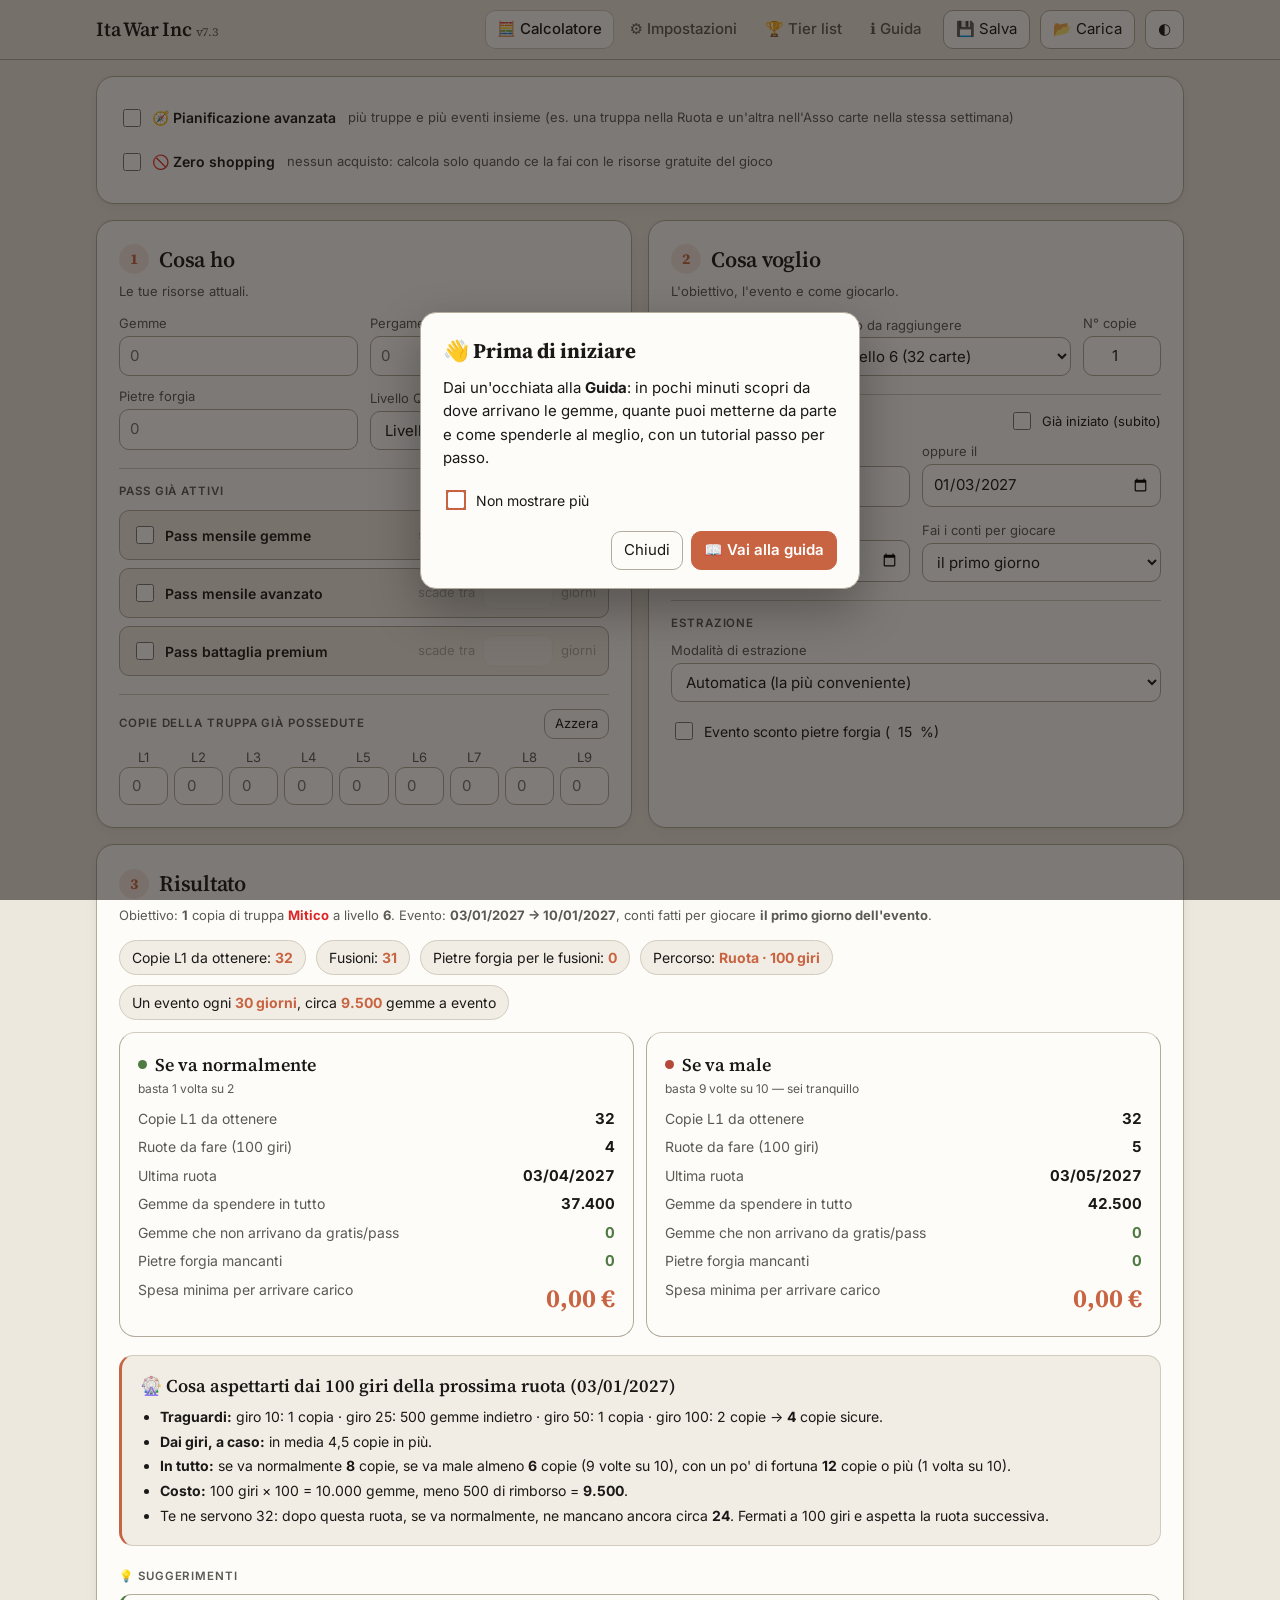
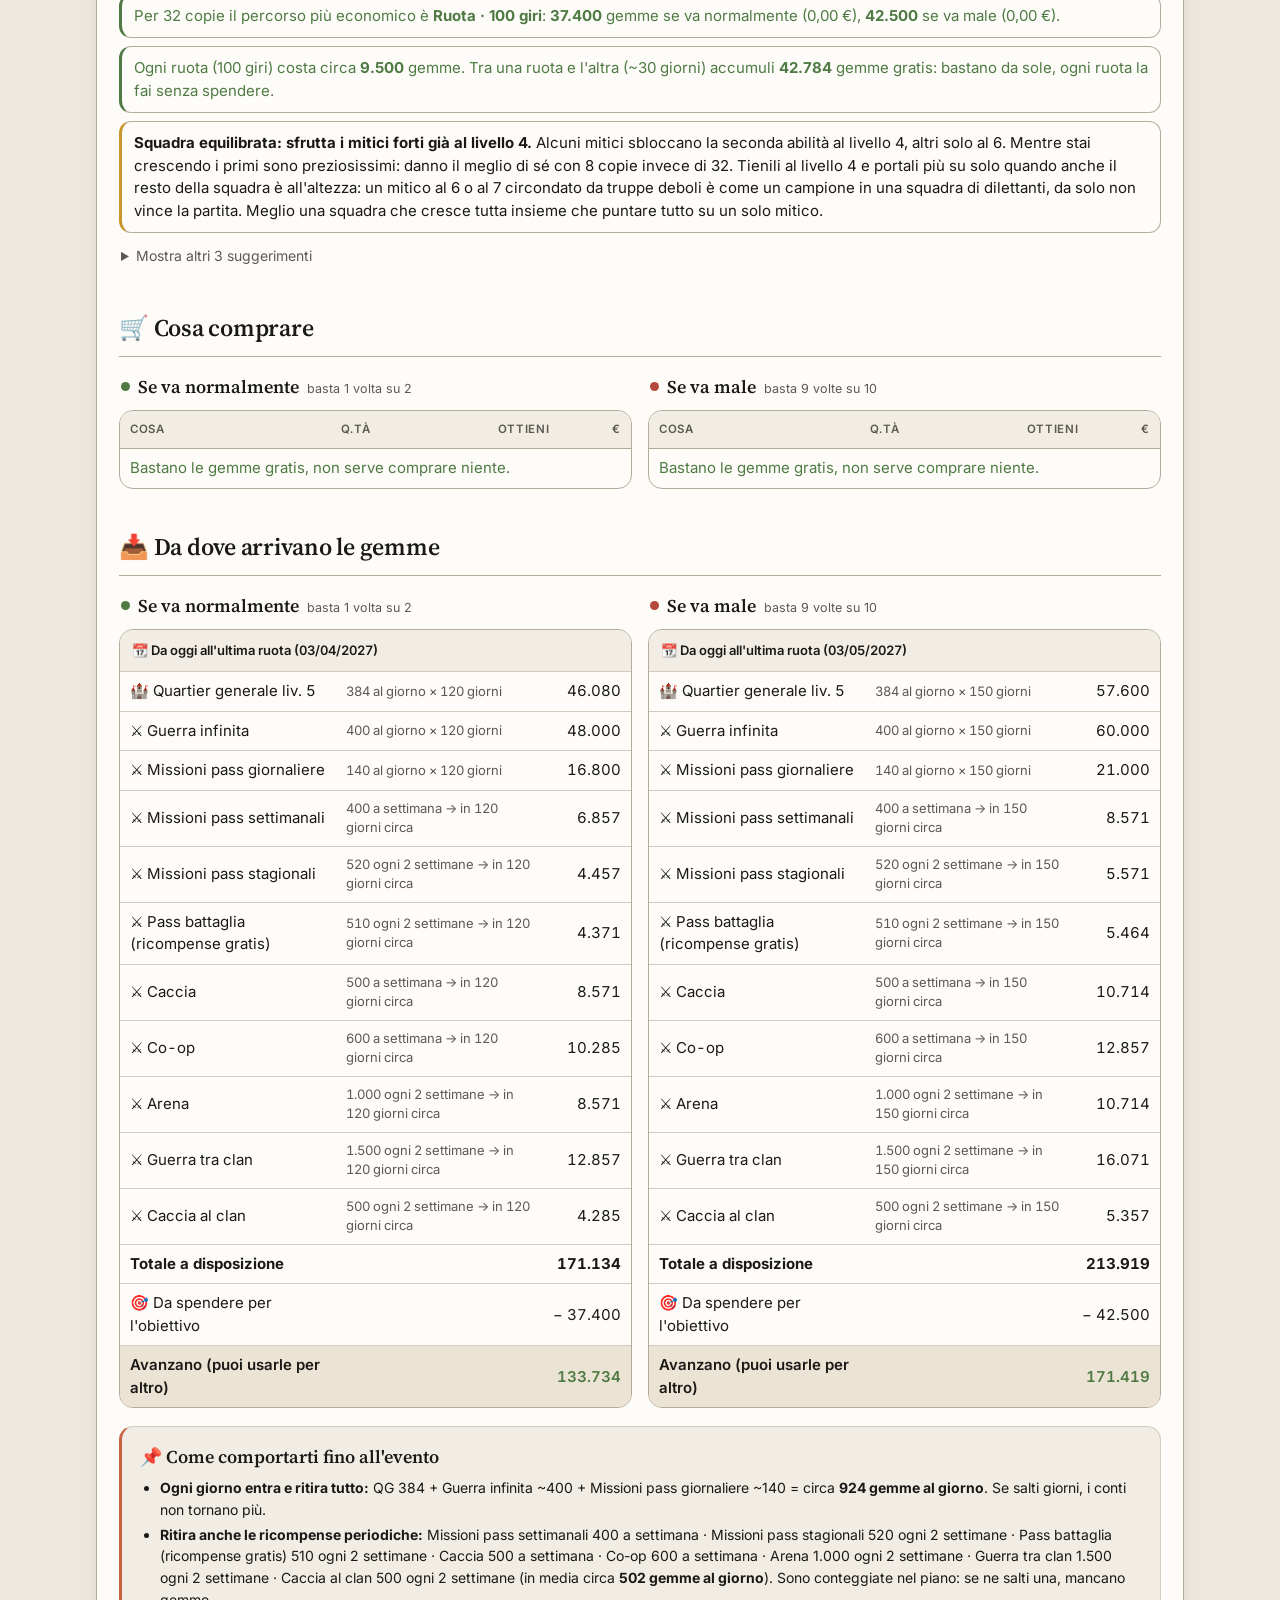
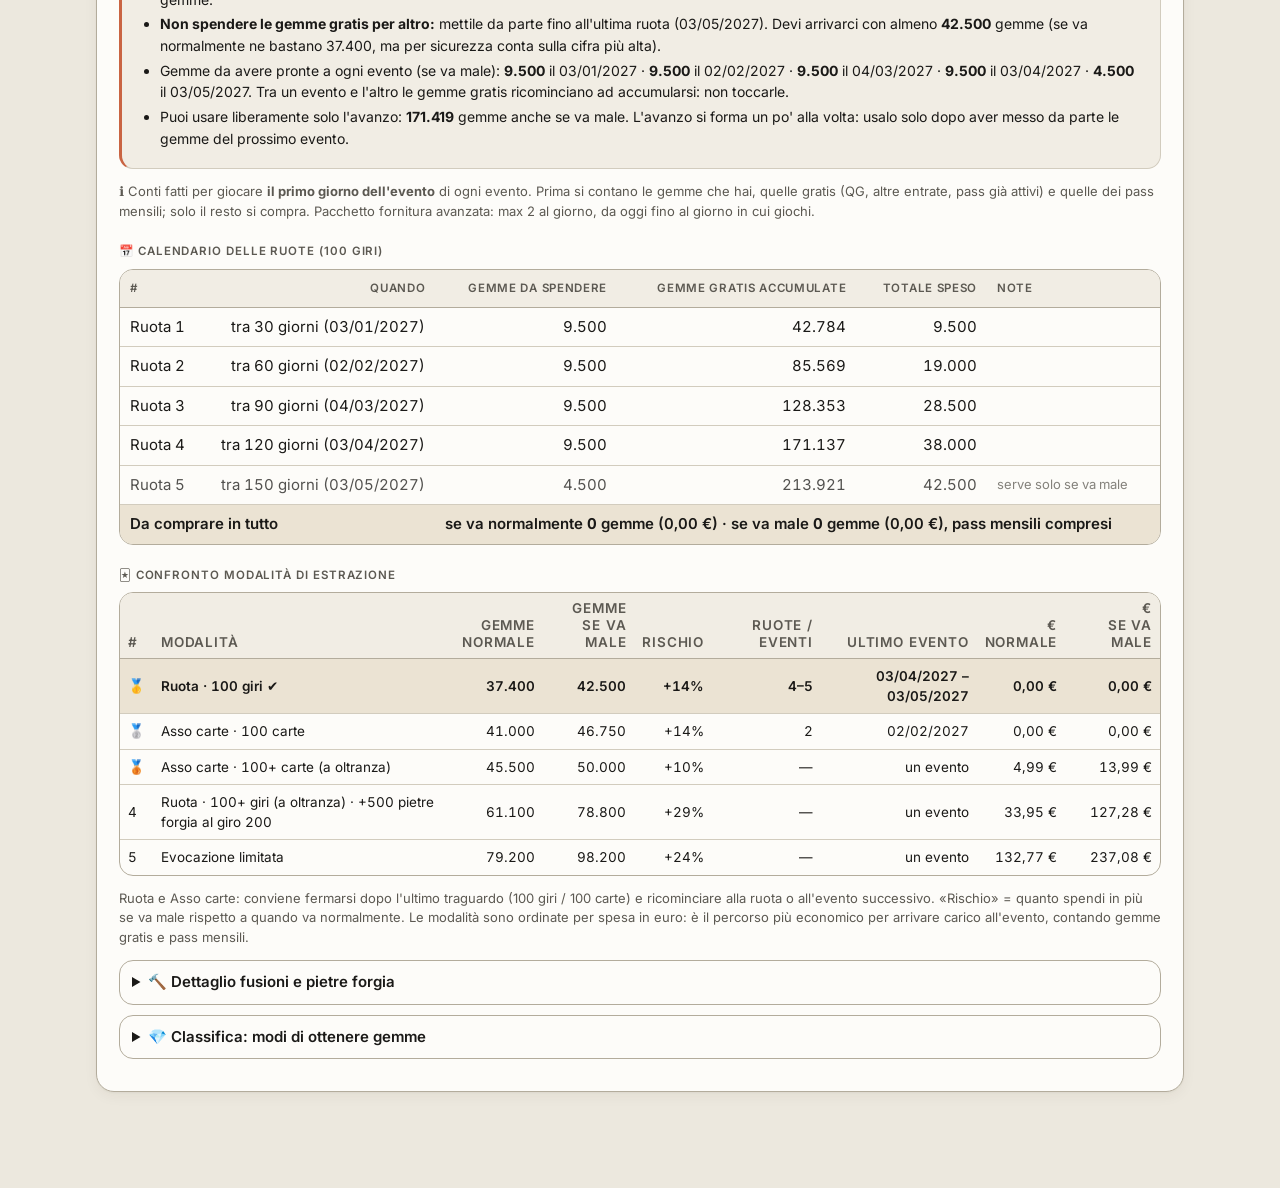
<file: index.html>
<!doctype html>
<html lang="it">
<head>
<meta charset="utf-8">
<meta name="viewport" content="width=device-width,initial-scale=1">
<title>Ita War Inc</title>
<link rel="icon" type="image/png" sizes="32x32" href="img/icona/favicon-32.png">
<link rel="icon" type="image/png" sizes="64x64" href="img/icona/favicon-64.png">
<link rel="apple-touch-icon" href="img/icona/apple-touch-icon.png">
<link rel="manifest" href="manifest.webmanifest">
<meta name="application-name" content="Ita War Inc">
<meta name="theme-color" content="#c96442">
<meta name="apple-mobile-web-app-capable" content="yes">
<meta name="apple-mobile-web-app-title" content="Ita War Inc">
<link rel="preconnect" href="https://fonts.googleapis.com"><link rel="preconnect" href="https://fonts.gstatic.com" crossorigin>
<link href="https://fonts.googleapis.com/css2?family=Inter:wght@400;500;600;700&family=Source+Serif+4:opsz,wght@8..60,500;8..60,600;8..60,700&display=swap" rel="stylesheet">
<link rel="stylesheet" href="css/style.css?v=7.3">
</head>
<body>
<div class="top"><div class="top-in">
  <h1>Ita War Inc <small>v7.3</small></h1>
  <nav class="tabs" id="tabs">
    <button data-p="calc" class="on">🧮 Calcolatore</button>
    <button data-p="mine" hidden>⛏️ Miniera</button><!-- miniera nascosta: da riattivare togliendo hidden -->
    <button data-p="set">⚙️ Impostazioni</button>
    <button data-p="tier">🏆 Tier list</button>
    <button data-p="form" hidden>🧩 Formazioni</button><!-- nascosta: si apre con #formazioni nell'indirizzo -->
    <button data-p="info">ℹ️ Guida</button>
  </nav>
  <button class="btn" id="saveFileBtn" title="Scarica un file con impostazioni e dati inseriti">💾<span class="lbl"> Salva</span></button>
  <button class="btn" id="loadFileBtn" title="Carica un file salvato in precedenza">📂<span class="lbl"> Carica</span></button>
  <input type="file" id="loadFile" accept=".json,application/json" style="display:none">
  <button class="btn" id="themeBtn" title="Cambia tema">◐</button>
</div></div>

<div class="instbar" id="instBar" hidden>
  <img src="img/icona/favicon-64.png" alt="" width="36" height="36">
  <div><b>Installa l'app</b><span id="instTxt">Aprila dalla schermata Home, come un'app vera, anche senza connessione.</span></div>
  <span class="instbtns"><button class="btn primary" id="instGo">Installa</button><button class="btn" id="instNo">No grazie</button></span>
</div>

<div class="wrap">
<!-- =================== CALCOLATORE =================== -->
<section class="page on" id="p-calc">
  <div class="card modebar">
    <div class="modeopt"><label class="check"><input type="checkbox" id="advOn"> 🧭 Pianificazione avanzata</label><span class="muted">più truppe e più eventi insieme (es. una truppa nella Ruota e un'altra nell'Asso carte nella stessa settimana)</span></div>
    <div class="modeopt"><label class="check"><input type="checkbox" id="zeroOn"> 🚫 Zero shopping</label><span class="muted">nessun acquisto: calcola solo quando ce la fai con le risorse gratuite del gioco</span></div>
  </div>
  <div class="cols" id="calcCols">
    <div class="card">
      <h2><span class="step">1</span> Cosa ho</h2>
      <p class="sub">Le tue risorse attuali.</p>
      <div class="g2">
        <div class="field"><label>Gemme</label><input id="hGems" type="number" min="0" placeholder="0"></div>
        <div class="field"><label>Pergamene (Evoc. limitata)</label><input id="hScrolls" type="number" min="0" placeholder="0"></div>
        <div class="field"><label>Pietre forgia</label><input id="hForge" type="number" min="0" placeholder="0"></div>
        <div class="field"><label>Livello Quartier generale</label><select id="hHq"></select></div>
      </div>
      <div class="sect" id="passBlock">
        <h3>Pass già attivi</h3>
        <div class="passlist" id="hPasses"></div>
      </div>
      <div class="sect" id="invBlock">
        <div class="secthead"><h3>Copie della truppa già possedute</h3><button class="btn small" id="invReset">Azzera</button></div>
        <div class="inv" id="hInv"></div>
      </div>
    </div>
    <div class="card" id="cardWant">
      <h2><span class="step">2</span> Cosa voglio</h2>
      <p class="sub">L'obiettivo, l'evento e come giocarlo.</p>
      <div class="g3 want">
        <div class="field"><label>Rarità</label><select id="wRarity"></select></div>
        <div class="field"><label>Livello da raggiungere</label><select id="wTarget"></select></div>
        <div class="field"><label title="Quante copie vuoi a quel livello">N° copie</label><input id="wQty" style="text-align:center" type="number" min="1" placeholder="1"></div>
      </div>
      <div class="sect">
        <div class="secthead"><h3>Evento</h3><label class="check"><input type="checkbox" id="wNow"> Già iniziato (subito)</label></div>
        <div class="g2">
          <div class="field"><label>Inizia tra (giorni)</label><input id="wDays" type="number" min="1"></div>
          <div class="field"><label>oppure il</label><input id="wDate" type="date"></div>
          <div class="field"><label>Finisce il</label><input id="wEnd" type="date"></div>
          <div class="field"><label>Fai i conti per giocare</label><select id="wPlay"><option value="first">il primo giorno</option><option value="last">l'ultimo giorno</option></select></div>
        </div>
      </div>
      <div class="sect">
        <h3>Estrazione</h3>
        <div class="field"><label>Modalità di estrazione</label><select id="wMode"></select></div>
        <div class="checks">
          <span id="x5Field" style="display:none"><label class="check"><input type="checkbox" id="wX5"> Estrazione ×<span id="x5Lbl">5</span></label></span>
          <label class="check"><input type="checkbox" id="wDisc"> Evento sconto pietre forgia (<span id="discPctLbl">15</span>%)</label>
        </div>
      </div>
    </div>
  </div>

  <div class="card" id="cardRes">
    <h2><span class="step">3</span> Risultato</h2>
    <p class="sub" id="resTitle"></p>
    <div class="head" id="head"></div>
    <div class="summary" id="summary"></div>
    <div id="timeWarn"></div>
    <div id="riskWarn"></div>
    <div id="spinOut"></div>

    <h3>💡 Suggerimenti</h3>
    <ul class="tips" id="tips"></ul>

    <div class="shop">
    <h3 class="bigtitle">🛒 Cosa comprare</h3>
    <div class="cols">
      <div><div class="scenhead ok">Se va normalmente <span>basta 1 volta su 2</span></div><div class="tw"><table id="planTyp" class="plantbl"></table></div></div>
      <div><div class="scenhead ko">Se va male <span>basta 9 volte su 10</span></div><div class="tw"><table id="planBad" class="plantbl"></table></div></div>
    </div>
    </div>
    <div class="zeroonly">
    <h3 class="bigtitle">⏳ Tempistiche con le sole risorse gratuite</h3>
    <div class="cols">
      <div><div class="scenhead ok">Se va normalmente <span>basta 1 volta su 2</span></div><div class="tw"><table id="zeroTyp" class="plantbl"></table></div></div>
      <div><div class="scenhead ko">Se va male <span>basta 9 volte su 10</span></div><div class="tw"><table id="zeroBad" class="plantbl"></table></div></div>
    </div>
    </div>
    <h3 class="bigtitle">📥 Da dove arrivano le gemme</h3>
    <div class="cols">
      <div><div class="scenhead ok">Se va normalmente <span>basta 1 volta su 2</span></div><div class="tw flow"><table id="flowTyp"></table></div></div>
      <div><div class="scenhead ko">Se va male <span>basta 9 volte su 10</span></div><div class="tw flow"><table id="flowBad"></table></div></div>
    </div>
    <div id="planHow"></div>
    <div class="shop">
    <p class="muted" id="planNote"></p>
    <h3 id="waitTitle">⏳ Quanto spendi in base a quanto puoi aspettare</h3>
    <div class="tw"><table id="waitTable"></table></div>
    </div>

    <h3>🃏 Confronto modalità di estrazione</h3>
    <div class="tw"><table id="extrTable" class="compact"></table></div>
    <p class="muted">Ruota e Asso carte: conviene fermarsi dopo l'ultimo traguardo (100 giri / 100 carte) e ricominciare alla ruota o all'evento successivo. «Rischio» = quanto spendi in più se va male rispetto a quando va normalmente. Le modalità sono ordinate per spesa in euro: è il percorso più economico per arrivare carico all'evento, contando gemme gratis e pass mensili.</p>

    <details class="box2"><summary>🔨 Dettaglio fusioni e pietre forgia</summary>
      <div class="tw" style="margin-top:10px"><table id="mergeTable"></table></div>
    </details>
    <details class="box2"><summary>💎 Classifica: modi di ottenere gemme</summary>
      <div class="tw" style="margin-top:10px"><table id="gemRank"></table></div>
      <p class="muted">Le fonti gratis e i pass hanno un tetto al mese: superato quello si passa alle successive.</p>
    </details>
  </div>

  <!-- ============ PIANIFICAZIONE AVANZATA ============ -->
  <div id="advSection" style="display:none">
    <div class="card">
      <h2><span class="step">2</span> Truppe che vuoi</h2>
      <p class="sub">Una scheda per ogni truppa: livello da raggiungere, quante copie e le copie che hai già.</p>
      <div id="advGoals"></div>
      <div class="row"><button class="btn" id="addGoal">+ Aggiungi truppa</button></div>
    </div>
    <div class="card">
      <h2><span class="step">3</span> Eventi a cui partecipi</h2>
      <p class="sub">Per ogni evento: che tipo è, per quale truppa, quando inizia e finisce e quanto giocarlo. Più eventi possono essere nella stessa settimana.</p>
      <div class="fields" style="margin-bottom:10px"><div class="field"><label>Fai i conti per giocare</label><select id="advPlay"><option value="first">il primo giorno di ogni evento</option><option value="last">l'ultimo giorno di ogni evento</option></select></div></div>
      <div class="tw"><table id="advEvents"></table></div>
      <div class="row" style="margin-top:8px"><button class="btn" id="addEvent">+ Aggiungi evento</button></div>
    </div>
    <div class="card">
      <h2><span class="step">4</span> Piano</h2>
      <p class="sub" id="advTitle"></p>
      <div class="summary" id="advSummary"></div>
      <h3>💡 Suggerimenti</h3>
      <ul class="tips" id="advTips"></ul>
      <h3>📅 Calendario</h3>
      <div class="tw"><table id="advCal"></table></div>
      <p class="muted">Le gemme di ogni evento sono quelle da spendere in quell'evento (si smette appena la truppa è completa). «Truppa completa» = probabilità di averla finita dopo quell'evento.</p>
      <p class="muted shop" id="advPlanNote"></p>
      <div class="shop">
      <h3 class="bigtitle">🛒 Cosa comprare</h3>
      <div class="cols">
        <div><div class="scenhead ok">Se va normalmente <span>basta 1 volta su 2</span></div><div class="tw"><table id="advPlanTyp" class="plantbl"></table></div></div>
        <div><div class="scenhead ko">Se va male <span>basta 9 volte su 10</span></div><div class="tw"><table id="advPlanBad" class="plantbl"></table></div></div>
      </div>
      </div>
      <div class="zeroonly">
      <h3 class="bigtitle">⏳ Tempistiche con le sole risorse gratuite</h3>
      <div class="tw"><table id="advZero" class="plantbl"></table></div>
      </div>
      <h3 class="bigtitle">📥 Da dove arrivano le gemme</h3>
      <div class="cols">
        <div><div class="scenhead ok">Se va normalmente <span>basta 1 volta su 2</span></div><div class="tw flow"><table id="advFlowTyp"></table></div></div>
        <div><div class="scenhead ko">Se va male <span>basta 9 volte su 10</span></div><div class="tw flow"><table id="advFlowBad"></table></div></div>
      </div>
      <div id="advPlanHow"></div>
      <h3>🎯 Truppe</h3>
      <div class="tw"><table id="advGoalTable"></table></div>
    </div>
  </div>
</section>

<!-- =================== IMPOSTAZIONI =================== -->
<section class="page" id="p-mine">
  <div class="card">
    <h2><span class="step">⛏</span> Miniera · miglior potenziamento</h2>
    <p class="sub">Simula la miniera della modalità Co-Op ondata per ondata. Le monete vanno <b>prima guadagnate</b> e poi spese per sbloccare e potenziare. Così vedi a quale ondata arrivi a ogni livello e quale ordine di potenziamento rende di più.</p>
    <div class="warn" id="mineWarn">⚠️ I costi di potenziamento e il guadagno per livello sono <b>valori di esempio</b>: inserisci quelli del gioco qui sotto.</div>
    <div class="g3">
      <div class="field"><label>Ondate da simulare</label><input type="number" min="1" data-m="waves"></div>
      <div class="field"><label>Secondi per ondata</label><input type="number" min="1" data-m="waveSec"></div>
      <div class="field"><label>Livello massimo</label><input type="number" min="1" data-m="maxL"></div>
    </div>
    <div class="checks"><label class="check"><input type="checkbox" data-m="unlockSpend"> Lo sblocco delle miniere costa monete (se no, si sbloccano da sole raggiunta la soglia di monete guadagnate)</label></div>

    <div class="sect">
      <h3>Miniere</h3>
      <div class="tw"><table id="mineSlots"></table></div>
    </div>
    <div class="sect">
      <h3>Guadagno per livello</h3>
      <div class="g2">
        <div class="field"><label>Monete a ciclo al livello 1</label><input type="number" min="0" step="any" data-m="gBase"></div>
        <div class="field"><label>Monete in più per ogni livello</label><input type="number" min="0" step="any" data-m="gInc"></div>
      </div>
      <div class="field" style="margin-top:10px"><label>Oppure elenco esatto per livello (1, 2, 3…), separato da virgole — se compilato vince sull'elenco sopra</label><input data-m="gList" placeholder="es. 1, 2, 3, 5, 7, 9"></div>
    </div>
    <div class="sect">
      <h3>Costo di potenziamento</h3>
      <div class="g2">
        <div class="field"><label>Costo da livello 1 a 2</label><input type="number" min="0" step="any" data-m="cBase"></div>
        <div class="field"><label>Aumento a ogni livello (%)</label><input type="number" min="0" step="any" data-m="cGrow"></div>
      </div>
      <div class="field" style="margin-top:10px"><label>Oppure elenco esatto (costo 1→2, 2→3, …), separato da virgole — se compilato vince</label><input data-m="cList" placeholder="es. 10, 15, 22, 30"></div>
    </div>
    <div class="sect">
      <div class="secthead"><h3>Strategie da confrontare (livello obiettivo per miniera)</h3><button class="btn small" id="mineAddSt">+ Strategia</button></div>
      <div id="mineStrats"></div>
      <p class="muted">La strategia <b>«Migliore (calcolata)»</b> è sempre inclusa: a ogni momento compra il potenziamento che rende di più per moneta spesa, e salta quelli che non si ripagano prima della fine.</p>
    </div>
  </div>
  <div class="card">
    <h2><span class="step">📈</span> Risultato</h2>
    <p class="sub" id="mineSub"></p>
    <div class="tw" id="mineChartBox" style="padding:10px"></div>
    <h3 class="bigtitle">🏆 Classifica strategie</h3>
    <div class="tw"><table id="mineRank" class="plantbl"></table></div>
    <h3 class="bigtitle">🪜 A quale ondata raggiungi ogni livello</h3>
    <div class="field" style="max-width:320px;margin-bottom:10px"><label>Strategia</label><select id="mineStSel"></select></div>
    <div class="tw"><table id="mineLevels" class="plantbl"></table></div>
    <details class="box2"><summary>📜 Ordine dei potenziamenti, uno per uno</summary><div class="tw" style="margin-top:10px"><table id="mineOrder" class="plantbl"></table></div></details>
  </div>
</section>

<section class="page" id="p-set">
  <div class="warn">I valori vengono salvati in questo browser. Modificali quando il gioco cambia: il calcolatore si aggiorna da solo.</div>
  <nav class="snav">
    <a href="#s-merge">🔨 Fusione</a><a href="#s-src">🃏 Fonti di carte</a><a href="#s-free">🏰 Gemme gratis</a>
    <a href="#s-cards">📅 Pass</a><a href="#s-gp">🎁 Pacchetti in gioco</a><a href="#s-es">💠 Eternity Stone</a><a href="#s-io">💾 Backup</a>
  </nav>

  <div class="card" id="s-merge">
    <h2>🔨 Fusione</h2>
    <div class="fields">
      <div class="field"><label>Livello massimo</label><input id="sMaxLevel" type="number" min="2" max="15"></div>
      <div class="field"><label>Copie dello stesso livello per fondere</label><input id="sMergeSize" type="number" min="2" max="5"></div>
      <div class="field"><label>Sconto pietre forgia durante l'evento (%)</label><input id="sDiscPct" type="number" min="0" max="100"></div>
    </div>
    <h3>Pietre forgia per singola fusione</h3>
    <div class="tw"><table id="forgeTable"></table></div>
    <p class="muted">Con lo sconto il valore viene arrotondato per difetto.</p>
  </div>

  <div class="card" id="s-src">
    <h2>🃏 Fonti di carte</h2>
    <p class="sub">Probabilità nel formato <code>3.5%x1 + 0.5%x2</code> (probabilità × copie). Pool = quante truppe diverse di quella rarità. Traguardi, uno per riga: <code>10: carta mythic x1 scelta</code> (scelta = la stessa truppa che vuoi), <code>25: gemme 500</code>, <code>200: forgia 500</code>. «Fermati a» = dopo quanti giri/carte smettere e ricominciare alla ruota o all'evento successivo (più valori separati da virgola = più proposte).</p>
    <div class="fields" style="margin-bottom:12px"><div class="field"><label>Durata predefinita di un evento (giorni)</label><input id="sEventDays" type="number" min="1"></div></div>
    <div id="srcList"></div>
    <div class="row"><button class="btn" id="addSrc">+ Aggiungi fonte</button></div>
  </div>

  <div class="card" id="s-free">
    <h2>🏰 Gemme gratis</h2>
    <h3>Produzione Quartier generale</h3>
    <div class="tw"><table id="hqTable"></table></div>
    <h3>Altre entrate gratuite</h3>
    <p class="sub">Missioni pass, eventi, ricompense di clan e pass battaglia gratis. «Ogni»: 1 = al giorno, 7 = a settimana, 14 = ogni 2 settimane. Le entrate non giornaliere sono contate in media (es. 1.000 ogni 2 settimane ≈ 71 al giorno).</p>
    <div class="tw"><table id="freeTable"></table></div>
    <div class="row" style="margin-top:8px"><button class="btn" id="addFree">+ Aggiungi entrata</button></div>
  </div>

  <div class="card" id="s-cards">
    <h2>📅 Pass a pagamento</h2>
    <p class="sub">Gemme subito + gemme da riscattare ogni giorno. Il pass battaglia premium (ogni 2 settimane) dà le sue gemme salendo di livello: qui sono spalmate sui 14 giorni. Un solo pass attivo per tipo. «Usa» = il calcolatore può consigliarlo.</p>
    <div class="tw"><table id="cardTable"></table></div>
  </div>

  <div class="card" id="s-gp">
    <h2>🎁 Pacchetti in gioco (gemme dirette)</h2>
    <p class="sub">0 = nessun limite.</p>
    <div class="tw"><table id="gpTable"></table></div>
    <div class="row" style="margin-top:8px"><button class="btn" id="addGp">+ Aggiungi pacchetto</button></div>
  </div>

  <div class="card" id="s-es">
    <h2>💠 Eternity Stone</h2>
    <p class="sub">Pacchetti dello store web (store.89trillion.com/rising, prezzi del 05/11/2026). Le Eternity Stone si convertono in gemme dentro il gioco.</p>
    <div class="tw"><table id="packTable"></table></div>
    <div class="row" style="margin-top:8px"><button class="btn" id="addPack">+ Aggiungi pacchetto</button></div>
    <h3>Conversione Eternity Stone → gemme</h3>
    <div class="tw"><table id="convTable"></table></div>
    <div class="row" style="margin-top:8px"><button class="btn" id="addConv">+ Aggiungi scaglione</button></div>
  </div>

  <div class="card" id="s-io">
    <h2>💾 Backup</h2>
    <p class="sub">I dati restano salvati <b>solo in questo browser</b> (memoria locale del sito, non cookie): non vengono inviati a nessun server, e su un altro browser o dispositivo non ci sono. Con <b>💾 Salva configurazione</b> (in alto) scarichi un file <code>.json</code> con tutto: impostazioni, «Cosa ho / Cosa voglio», pianificazione avanzata (truppe ed eventi), pass attivi e tema; con <b>📂 Carica configurazione</b> lo rileggi, anche su un altro dispositivo. In alternativa puoi copiare/incollare il testo qui sotto.</p>
    <div class="row" style="margin-bottom:8px"><button class="btn primary" id="saveFileBtn2">💾 Salva configurazione</button><button class="btn" id="loadFileBtn2">📂 Carica configurazione</button><span class="muted" id="fileMsg"></span></div>
    <textarea id="jsonBox" rows="7"></textarea>
    <div class="row" style="margin-top:8px">
      <button class="btn" id="exportBtn">Esporta</button>
      <button class="btn primary" id="importBtn">Importa</button>
      <button class="btn" id="defaultsBtn">Ripristina valori iniziali</button>
    </div>
  </div>
</section>

<!-- =================== GUIDA =================== -->
<section class="page" id="p-tier">
  <div id="tierLists"></div>
  <input type="file" id="tlFile" accept=".json,application/json" hidden>
</section>

<section class="page" id="p-form">
  <div id="fmRoot"></div>
  <input type="file" id="fmFile" accept="image/*" hidden>
  <input type="file" id="fmJson" accept=".json,application/json" hidden>
</section>

<section class="page" id="p-info">
  <nav class="ginav"><a href="#g-scopo">🎯 A cosa serve</a><a href="#g-resa">💎 Poca spesa, tanta resa</a><a href="#g-mese">📅 In un mese</a><a href="#g-fondamentali">⭐ Fondamentali</a><a href="#tutorial">📖 Tutorial</a><a href="#g-sapere">ℹ️ Da sapere</a></nav>
  <div class="card" id="g-scopo">
    <h2>🎯 A cosa serve questo calcolatore</h2>
    <p class="lead">In War Inc Rising, per crescere servono le <b>gemme</b>: c'è poco da girarci intorno. Truppe mitiche, livelli e fusioni passano tutti da lì.</p>
    <p class="lead">Ma le gemme da sole non bastano: vanno <b>spese con criterio</b>. Con le stesse 30.000 gemme puoi completare quasi una truppa mitica oppure ritrovarti con poche copie sparse. Dipende da dove, quando e come le spendi.</p>
    <div class="aims">
      <div><span>1</span><b>Da dove arrivano le gemme</b>Tutte le fonti, gratis e a pagamento, e quanto rende ognuna.</div>
      <div><span>2</span><b>Quante ne puoi avere</b>Una stima di quante gemme metti da parte entro un evento: solo gratis, oppure spendendo poco.</div>
      <div><span>3</span><b>Come spenderle</b>Per la truppa che vuoi: quale evento conviene, quante gemme servono e cosa comprare (se serve) al prezzo più basso.</div>
    </div>
  </div>

  <div class="card" id="g-resa">
    <h2>💎 Poca spesa, tanta resa</h2>
    <p class="sub">La strategia migliore per fare gemme: ritira tutte le entrate gratuite e, se vuoi spendere, prendi solo i pass, che costano molto meno dei pacchetti. Qui trovi quante gemme entrano in un mese (30 giorni) da ogni fonte. Esclusi Eternity Stone e Pacchetti fornitura avanzata. I valori seguono le Impostazioni e il livello del QG che hai indicato.</p>
    <div class="tw"><table id="guideGems" class="plantbl"></table></div>
    <p class="muted">Le entrate settimanali e bisettimanali sono riportate a 30 giorni (es. 1.000 ogni 2 settimane ≈ 2.143 al mese). Il pass battaglia premium dura 14 giorni: in un mese se ne comprano circa 2,1.</p>
  </div>

  <div class="card" id="g-mese">
    <h2>📅 Cosa puoi ottenere in un mese</h2>
    <p class="sub">Esempi con le impostazioni predefinite (QG livello 5), una Ruota e un Asso carte al mese. Sono valori medi: le copie vanno alla truppa in palio in quell'evento. Un mitico al livello 4 vale 8 copie singole, al livello 6 ne vale 32.</p>
    <div class="tw"><table class="plantbl" id="monthTbl">
      <tr><th class="l">Se spendi</th><th>Gemme al mese</th><th class="l">Come spenderle al meglio</th><th class="l">Risultato medio</th></tr>
      <tr><td class="l"><b>0 €</b><br><span class="muted">solo entrate gratuite</span></td><td>~42.800</td><td class="l">1 Ruota fermandoti a 100 giri (~9.500 gemme)<br>+ 1 Asso carte fermandoti a 100 carte (~25.000 gemme)</td><td class="l"><b>~27 copie mitiche singole</b> (8 + 19)<br>Ruota: 8 copie = <b>1 mitico al livello 4</b><br>Asso carte: 19 copie = <b>2 mitici al livello 4</b> (o più di metà di un mitico al 6)<br><span class="muted">e ~8.000 gemme di scorta per quando va male</span></td></tr>
      <tr><td class="l"><b>18,98 €</b><br><span class="muted">pass mensile gemme + avanzato</span></td><td>~58.000</td><td class="l">1 Ruota a 100 giri<br>+ Asso carte oltre le 100 carte (~48.000 gemme)</td><td class="l"><b>~40 copie mitiche singole</b> (8 + 32)<br>Ruota: 8 copie = <b>1 mitico al livello 4</b><br>Asso carte: 32 copie = <b>1 mitico al livello 6</b> oppure <b>4 mitici al livello 4</b></td></tr>
    </table></div>
    <h3>Cosa invece fa sprecare gemme (o soldi)</h3>
    <ul>
      <li><b>Eternity Stone e Pacchetti fornitura avanzata</b>: 5,50–7 € ogni 1.000 gemme, contro 1,21–2,63 € dei pass. Usali solo se ti manca poco e non puoi aspettare.</li>
      <li><b>Andare oltre i 100 giri alla Ruota</b>: dopo l'ultimo traguardo ogni copia costa circa il doppio. Meglio aspettare la ruota del mese dopo.</li>
      <li><b>Evocazione limitata</b>: i mitici in palio sono 3, quindi per la truppa che vuoi una copia costa circa 2.500 gemme, il doppio di Ruota e Asso carte.</li>
      <li><b>Spendere le gemme accantonate per altro</b>: se ne togli anche poche, all'evento non ti bastano più.</li>
    </ul>
  </div>

  <div class="card" id="g-fondamentali">
    <h2>⭐ Le cose fondamentali da sapere</h2>
    <h3>Squadra equilibrata: i mitici forti già al livello 4</h3>
    <ul>
      <li>Non tutti i mitici sono uguali: alcuni sbloccano la <b>seconda abilità al livello 4</b>, altri solo al <b>livello 6</b>.</li>
      <li>Mentre stai crescendo, quelli che la sbloccano al 4 sono preziosissimi: danno il meglio di sé con <b>8 copie</b> invece di 32.</li>
      <li><b>Tienili al livello 4</b> e portali più su solo quando anche il resto della squadra è all'altezza. Un mitico al 6 o al 7 circondato da truppe deboli è come un campione in una squadra di dilettanti: da solo non vince la partita.</li>
      <li>Meglio una squadra che cresce tutta insieme che puntare tutte le gemme su un solo mitico. Con le gemme di una truppa a livello 6 ne porti quattro al livello 4.</li>
    </ul>
    <h3>Ruota e Asso carte: fermati ai traguardi</h3>
    <ul>
      <li>La Ruota dà 4 mitici nei traguardi dei primi 100 giri (10, 50, 100) e rimborsa 500 gemme al 25°. Dopo il 100° una copia costa circa il doppio: conviene fermarsi e aspettare la ruota successiva. La proposta «100+ giri (a oltranza)» continua sulla stessa ruota senza fermarsi: conviene solo se ti servono le pietre forgia del traguardo 200.</li>
      <li>L'Asso carte dà un mitico in più a 10, 30, 60, 100 e 200 carte girate: anche qui conviene fermarsi a 100 («Asso carte · 100 carte»); «100+ carte (a oltranza)» continua senza fermarsi. Scegliendo l'Asso carte compare la casella «Estrazione ×5»: le carte girate a ×5 contano 5, ma il risultato è più rischioso.</li>
    </ul>
    <h3>Evocazione limitata: solo con le pergamene</h3>
    <ul>
      <li>I mitici in palio sono <b>3</b>: la probabilità di trovare proprio quello che vuoi è un terzo del totale, quindi una copia costa circa <b>2.500 gemme</b>, il doppio di Ruota e Asso carte.</li>
      <li><b>Evoca solo con le pergamene, mai con le gemme</b>: le gemme rendono molto di più nella Ruota e nell'Asso carte.</li>
      <li><b>Non serve partecipare ogni settimana.</b> Salta una o due evocazioni e accumula pergamene: partecipa solo quando almeno <b>2 dei 3 mitici</b> ti interessano e hai <b>molte pergamene</b> da usare. Così le copie non si disperdono su truppe che non userai.</li>
    </ul>
  </div>

  <div class="card" id="tutorial">
    <h2>📖 Tutorial: come si usa</h2>
    <p class="sub">Un esempio completo, passo per passo (modalità normale, senza pianificazione avanzata). Nell'esempio hai <b>8.000 gemme</b>, il QG al livello 6 e qualche copia della truppa; vuoi <b>1 truppa mitica a livello 6</b> e l'evento inizia tra 10 giorni. I numeri rossi nelle immagini corrispondono ai punti dell'elenco.</p>

    <div class="tstep">
      <h3><span class="step">1</span> La barra in alto</h3>
      <figure class="shot"><a href="img/guida/passo01.png" target="_blank" title="Apri l'immagine a grandezza piena"><img src="img/guida/passo01.png" alt="Barra in alto con pagine, salva, tema e zero shopping" loading="lazy" width="1100" height="228"></a></figure>
      <ol class="marks">
        <li><b>Pagine</b>: Calcolatore (dove si fanno i conti), Impostazioni (valori del gioco) e questa Guida.</li>
        <li><b>Salva / Carica</b>: scarica un file con tutti i tuoi dati e lo ricarica. I dati restano comunque salvati nel browser; il file serve per cambiare telefono o PC.</li>
        <li><b>Tema</b> chiaro o scuro.</li>
        <li><b>Zero shopping</b>: nessun acquisto, solo le date in cui ce la fai con le gemme gratis (vedi il passo 10). La pianificazione avanzata per ora lasciala spenta.</li>
      </ol>
    </div>

    <div class="tstep">
      <h3><span class="step">2</span> Cosa ho</h3>
      <div class="tside">
        <figure class="shot"><a href="img/guida/passo02.png" target="_blank" title="Apri l'immagine a grandezza piena"><img src="img/guida/passo02.png" alt="Scheda Cosa ho" loading="lazy" width="566" height="649"></a></figure>
        <ol class="marks">
          <li><b>Gemme</b> che hai adesso. Se hai pergamene o pietre forgia, scrivi anche quelle.</li>
          <li><b>Livello del Quartier generale</b>: decide quante gemme produce ogni ora.</li>
          <li><b>Pass già attivi</b>: spunta quelli che hai e scrivi tra quanti giorni scadono. Così il calcolatore conta le loro gemme giornaliere e non te li fa ricomprare.</li>
          <li><b>Copie della truppa che hai già</b>, per livello: L1 sono le copie singole, L2 quelle già fuse una volta e così via.</li>
        </ol>
      </div>
    </div>

    <div class="tstep">
      <h3><span class="step">3</span> Cosa voglio</h3>
      <div class="tside">
        <figure class="shot"><a href="img/guida/passo03.png" target="_blank" title="Apri l'immagine a grandezza piena"><img src="img/guida/passo03.png" alt="Scheda Cosa voglio" loading="lazy" width="566" height="649"></a></figure>
        <ol class="marks">
          <li><b>Obiettivo</b>: rarità, livello e quante copie a quel livello. Un mitico a livello 6 vale 32 copie L1.</li>
          <li><b>Quando inizia l'evento</b>: tra quanti giorni, oppure la data. Se è già iniziato spunta «Già iniziato».</li>
          <li><b>Primo o ultimo giorno</b>: col primo arrivi già carico; con l'ultimo contano anche le gemme che guadagni durante l'evento.</li>
          <li><b>Modalità di estrazione</b>: lascia «Automatica» e il calcolatore sceglie la più conveniente. Puoi anche scegliere tu Ruota, Asso carte o Evocazione.</li>
        </ol>
      </div>
    </div>

    <div class="tstep">
      <h3><span class="step">4</span> Il risultato</h3>
      <figure class="shot"><a href="img/guida/passo04.png" target="_blank" title="Apri l'immagine a grandezza piena"><img src="img/guida/passo04.png" alt="Riepilogo del risultato con le due ipotesi" loading="lazy" width="1062" height="510"></a></figure>
      <ol class="marks">
        <li><b>Riepilogo</b>: quante copie mancano, quante fusioni e pietre forgia servono e il percorso scelto. Qui la Ruota fermandosi a 100 giri, una ruota ogni 30 giorni.</li>
        <li><b>Se va normalmente</b>: basta 1 volta su 2.</li>
        <li><b>Se va male</b>: basta 9 volte su 10. È la cifra su cui prepararsi.</li>
      </ol>
      <p>In questo esempio servono 3–4 ruote e <b>0 €</b>: con un po' di pazienza, le gemme gratis bastano.</p>
    </div>

    <div class="tstep">
      <h3><span class="step">5</span> Suggerimenti</h3>
      <figure class="shot"><a href="img/guida/passo05.png" target="_blank" title="Apri l'immagine a grandezza piena"><img src="img/guida/passo05.png" alt="Suggerimenti" loading="lazy" width="1062" height="187"></a></figure>
      <p>Consigli costruiti sulla tua situazione: il percorso più economico, se le gemme gratis bastano tra un evento e l'altro, quando conviene fermarsi. «Mostra altri suggerimenti» apre il resto.</p>
    </div>

    <div class="tstep">
      <h3><span class="step">6</span> Cosa comprare</h3>
      <p>Se le gemme non bastano, il calcolatore elenca cosa comprare dal più conveniente al meno conveniente. Per far vedere la tabella piena qui l'esempio cambia: l'evento è <b>già iniziato</b> e scegli l'<b>Asso carte a oltranza</b> per avere tutto subito.</p>
      <figure class="shot"><a href="img/guida/passo06.png" target="_blank" title="Apri l'immagine a grandezza piena"><img src="img/guida/passo06.png" alt="Tabelle Cosa comprare" loading="lazy" width="1062" height="865"></a></figure>
      <ol class="marks">
        <li><b>Totale da comprare</b> se va male: gemme ed euro. Compra seguendo la tabella dall'alto: prima i pass, poi i pacchetti, per ultimi gli Eternity Stone.</li>
      </ol>
    </div>

    <div class="tstep">
      <h3><span class="step">7</span> Quanto spendi in base a quanto puoi aspettare</h3>
      <figure class="shot"><a href="img/guida/passo07.png" target="_blank" title="Apri l'immagine a grandezza piena"><img src="img/guida/passo07.png" alt="Spesa in base all'attesa" loading="lazy" width="1062" height="386"></a></figure>
      <ol class="marks">
        <li><b>Subito</b>: lo stesso obiettivo costa 145–175 €.</li>
        <li><b>Aspettando 30 giorni</b> bastano le gemme gratis.</li>
      </ol>
      <p>La pazienza è la strategia più economica. Questa tabella compare solo quando c'è qualcosa da comprare.</p>
    </div>

    <div class="tstep">
      <h3><span class="step">8</span> Da dove arrivano le gemme e come comportarti</h3>
      <div class="tside">
        <figure class="shot"><a href="img/guida/passo08.png" target="_blank" title="Apri l'immagine a grandezza piena"><img src="img/guida/passo08.png" alt="Composizione delle gemme e istruzioni" loading="lazy" width="862" height="1036"></a></figure>
        <ol class="marks">
          <li><b>Composizione</b>: ogni fonte moltiplicata per i giorni che mancano, il totale, quanto serve per l'obiettivo e quanto avanza. Gli avanzi li puoi usare per altro.</li>
          <li><b>Come comportarti</b>: cosa ritirare ogni giorno e ogni settimana, quante gemme mettere da parte e per quando. Seguilo alla lettera: se salti giorni o spendi le gemme accantonate, i conti non tornano più.</li>
        </ol>
      </div>
    </div>

    <div class="tstep">
      <h3><span class="step">9</span> Confronto modalità di estrazione</h3>
      <figure class="shot"><a href="img/guida/passo09.png" target="_blank" title="Apri l'immagine a grandezza piena"><img src="img/guida/passo09.png" alt="Confronto modalità di estrazione" loading="lazy" width="1060" height="342"></a></figure>
      <ol class="marks">
        <li><b>La più conveniente</b> è in cima. Per ogni modalità vedi gemme ed euro se va normalmente e se va male, il rischio, quanti eventi servono e la data dell'ultimo.</li>
      </ol>
    </div>

    <div class="tstep">
      <h3><span class="step">10</span> Zero shopping</h3>
      <figure class="shot"><a href="img/guida/passo10.png" target="_blank" title="Apri l'immagine a grandezza piena"><img src="img/guida/passo10.png" alt="Risultato in modalità zero shopping" loading="lazy" width="1062" height="787"></a></figure>
      <p>Spunta <b>🚫 Zero shopping</b> in cima al Calcolatore: spariscono acquisti e pass, e il calcolatore ti dice solo quando ce la fai con le risorse gratuite.</p>
      <ol class="marks">
        <li><b>Pronto con le sole gratis</b>: il giorno in cui avrai tutte le gemme che servono.</li>
      </ol>
    </div>

    <div class="tstep">
      <h3><span class="step">11</span> Impostazioni: le tue entrate gratuite</h3>
      <div class="tside">
        <figure class="shot"><a href="img/guida/passo11.png" target="_blank" title="Apri l'immagine a grandezza piena"><img src="img/guida/passo11.png" alt="Impostazioni delle gemme gratis" loading="lazy" width="1100" height="1195"></a></figure>
        <ol class="marks">
          <li><b>Entrate gratuite</b>: gemme e ogni quanti giorni arrivano. Togli la spunta a quelle che non fai (per esempio le ricompense di clan se non sei in un clan) e correggi i valori se il gioco cambia. Tutti i calcoli si aggiornano da soli.</li>
        </ol>
      </div>
    </div>
  </div>

  <div class="card" id="g-sapere">
    <h2>ℹ️ Da sapere</h2>
    <h3>Pianificazione avanzata</h3>
    <ul>
      <li>Attiva <b>🧭 Pianificazione avanzata</b> in cima al Calcolatore per pianificare più truppe e più eventi insieme.</li>
      <li>Aggiungi le truppe che vuoi (livello, copie, copie già possedute) e gli eventi: tipo, per quale truppa, quando inizia e come giocarlo (fermati a 100 o a oltranza, ×5 per l'Asso carte).</li>
      <li>Il calcolatore simula migliaia di volte tutto il calendario: per ogni evento ti dice quante gemme spendere se va normalmente o male, la probabilità di aver completato la truppa, e cosa comprare per arrivare carico con le gemme condivise.</li>
      <li>In «Cosa ho» indica se i pass (mensili o battaglia premium) sono già attivi: le gemme dell'acquisto non si contano e il rinnovo parte dalla scadenza.</li>
    </ul>
    <h3>Cosa vogliono dire le due ipotesi</h3>
    <ul>
      <li><b>Se va normalmente</b>: metà dei giocatori spende meno di così, metà di più.</li>
      <li><b>Se va male</b>: 9 giocatori su 10 ce la fanno entro questa cifra. Se ti prepari per questa, sei tranquillo.</li>
      <li><b>Rischio</b>: quanto si spende in più se va male.</li>
    </ul>
  </div>
</section>
</div>

<dialog id="tlPick" aria-labelledby="tlPickT">
    <div class="tlpickhead"><h2 id="tlPickT">Aggiungi personaggio</h2><button class="btn" id="tlPickClose">Chiudi</button></div>
    <input type="search" id="tlPickQ" placeholder="Cerca per nome…">
    <div id="tlPickGrid"></div>
  </dialog>
<dialog id="guideDlg" aria-labelledby="guideDlgT">
  <h2 id="guideDlgT">👋 Prima di iniziare</h2>
  <p>Dai un'occhiata alla <b>Guida</b>: in pochi minuti scopri da dove arrivano le gemme, quante puoi metterne da parte e come spenderle al meglio, con un tutorial passo per passo.</p>
  <label class="check"><input type="checkbox" id="guideDlgHide"> Non mostrare più</label>
  <div class="dlgbtns"><button class="btn" id="guideDlgClose">Chiudi</button><button class="btn primary" id="guideDlgGo">📖 Vai alla guida</button></div>
</dialog>

<script src="js/dati.js?v=7.3"></script>
<script src="js/calcoli.js?v=7.3"></script>
<script src="js/calcolatore.js?v=7.3"></script>
<script src="js/zero-shopping.js?v=7.3"></script>
<script src="js/impostazioni.js?v=7.3"></script>
<script src="js/avanzata.js?v=7.3"></script>
<script src="js/miniera.js?v=7.3"></script>
<script src="js/tierlist.js?v=7.3"></script>
<script src="js/formazioni.js?v=7.3"></script>
<script src="js/avvio.js?v=7.3"></script>
</body>
</html>
</file>
<file: css/style.css>
:root{
  --bg:#f3f4f7;--panel:#fff;--panel2:#f8f9fb;--ink:#1b1e24;--muted:#626a76;--line:#dfe3e8;
  --accent:#c2410c;--accent-soft:#fff1e8;--accent-ink:#fff;
  --good:#15803d;--good-soft:#e8f6ed;--bad:#b91c1c;--bad-soft:#fdecec;--warn-bg:#fff7d6;--warn-ink:#6f5300;
  --mythic:#dc2626;--legendary:#d97706;--epic:#7c3aed;--rare:#2563eb;--common:#6b7280;--input:#fff;
  --shadow:0 1px 2px rgba(0,0,0,.04),0 2px 8px rgba(0,0,0,.04);
}
@media (prefers-color-scheme:dark){:root:not([data-theme="light"]){
  --bg:#111317;--panel:#1a1d22;--panel2:#20242a;--ink:#e8eaed;--muted:#9aa1ab;--line:#2d323a;
  --accent:#fb923c;--accent-soft:#3a2416;--accent-ink:#1a1d22;
  --good:#4ade80;--good-soft:#143022;--bad:#f87171;--bad-soft:#3a1a1a;--warn-bg:#3a3110;--warn-ink:#f5d76e;--input:#14171b;
  --shadow:none;
}}
:root[data-theme="dark"]{
  --bg:#111317;--panel:#1a1d22;--panel2:#20242a;--ink:#e8eaed;--muted:#9aa1ab;--line:#2d323a;
  --accent:#fb923c;--accent-soft:#3a2416;--accent-ink:#1a1d22;
  --good:#4ade80;--good-soft:#143022;--bad:#f87171;--bad-soft:#3a1a1a;--warn-bg:#3a3110;--warn-ink:#f5d76e;--input:#14171b;
  --shadow:none;
}
*{box-sizing:border-box}
body{margin:0;background:var(--bg);color:var(--ink);font:15px/1.5 system-ui,-apple-system,"Segoe UI",Roboto,sans-serif}
.top{position:sticky;top:0;z-index:5;background:var(--panel);border-bottom:1px solid var(--line)}
.top-in{max-width:1120px;margin:0 auto;padding:10px 16px;display:flex;gap:10px;align-items:center;flex-wrap:wrap}
.top h1{font-size:18px;margin:0;flex:1;min-width:180px}
.top h1 small{color:var(--muted);font-weight:400;font-size:12px}
.tabs{display:flex;gap:4px;flex-wrap:wrap}
.tabs button{border:0;background:transparent;color:var(--muted);padding:8px 12px;border-radius:8px;cursor:pointer;font:inherit;font-weight:600}
.tabs button.on{background:var(--accent-soft);color:var(--accent)}
.wrap{max-width:1120px;margin:0 auto;padding:16px 16px 80px}
section.page{display:none}section.page.on{display:block}
.card{background:var(--panel);border:1px solid var(--line);border-radius:14px;padding:18px;margin:0 0 16px;box-shadow:var(--shadow)}
.card h2{font-size:17px;margin:0 0 4px;display:flex;align-items:center;gap:10px}
.card h3{font-size:13px;margin:22px 0 8px;color:var(--muted);text-transform:uppercase;letter-spacing:.05em}
.card h3.bigtitle{font-size:19px;color:var(--ink);text-transform:none;letter-spacing:0;margin:28px 0 12px;padding-bottom:8px;border-bottom:2px solid var(--accent)}
.card .sub{color:var(--muted);font-size:13px;margin:0 0 14px}
.step{display:inline-flex;align-items:center;justify-content:center;width:26px;height:26px;border-radius:50%;background:var(--accent);color:var(--accent-ink);font-size:14px;flex:none}
.cols{display:grid;grid-template-columns:1fr 1fr;gap:16px}
@media (max-width:860px){.cols{grid-template-columns:1fr}}
.fields{display:grid;gap:12px;grid-template-columns:repeat(auto-fit,minmax(170px,1fr));align-items:end}
.field label{display:block;font-size:13px;color:var(--muted);margin-bottom:4px;line-height:1.3}
input,select,textarea{width:100%;background:var(--input);color:var(--ink);border:1px solid var(--line);border-radius:8px;padding:8px 10px;font:inherit;min-height:38px}
input:disabled{opacity:.45}
:root[data-theme="dark"] input,:root[data-theme="dark"] select{color-scheme:dark}
:root[data-theme="dark"] input[type=date]::-webkit-calendar-picker-indicator{background:url("data:image/svg+xml,%3Csvg xmlns='http://www.w3.org/2000/svg' viewBox='0 0 24 24' fill='none' stroke='white' stroke-width='2' stroke-linecap='round' stroke-linejoin='round'%3E%3Crect x='3' y='4' width='18' height='18' rx='2'/%3E%3Cpath d='M16 2v4M8 2v4M3 10h18'/%3E%3C/svg%3E") center/18px no-repeat;filter:none;opacity:1;cursor:pointer}
@media (prefers-color-scheme:dark){:root:not([data-theme="light"]) input,:root:not([data-theme="light"]) select{color-scheme:dark}:root:not([data-theme="light"]) input[type=date]::-webkit-calendar-picker-indicator{background:url("data:image/svg+xml,%3Csvg xmlns='http://www.w3.org/2000/svg' viewBox='0 0 24 24' fill='none' stroke='white' stroke-width='2' stroke-linecap='round' stroke-linejoin='round'%3E%3Crect x='3' y='4' width='18' height='18' rx='2'/%3E%3Cpath d='M16 2v4M8 2v4M3 10h18'/%3E%3C/svg%3E") center/18px no-repeat;filter:none;opacity:1;cursor:pointer}}
textarea{font-family:ui-monospace,Consolas,monospace;font-size:13px}
input[type=checkbox]{width:18px;height:18px;min-height:0;accent-color:var(--accent);vertical-align:middle;flex:none}
input:focus,select:focus,textarea:focus{outline:2px solid var(--accent);outline-offset:-1px}
.inv{display:grid;grid-template-columns:repeat(9,minmax(0,1fr));gap:6px}
.g2,.g3{display:grid;gap:12px;align-items:end}
.g2{grid-template-columns:repeat(2,minmax(0,1fr))}
.g3{grid-template-columns:repeat(3,minmax(0,1fr))}
.g2 .field label,.g3 .field label{white-space:nowrap;overflow:hidden;text-overflow:ellipsis}
.sect{margin-top:18px;padding-top:14px;border-top:1px solid var(--line)}
.card .sect h3{margin:0 0 10px}
.secthead{display:flex;align-items:center;justify-content:space-between;gap:10px;margin-bottom:10px}
.card .secthead h3{margin:0}
.secthead .check{min-height:0;font-size:13px}
.btn.small{padding:4px 10px;font-size:13px}
.passlist{display:grid;gap:8px}
.passrow{display:flex;align-items:center;gap:10px;padding:8px 12px;border:1px solid var(--line);border-radius:10px;background:var(--panel2)}
.passrow .check{flex:1;min-height:0;font-weight:600}
.passrow .when{display:flex;align-items:center;gap:8px;font-size:13px;color:var(--muted);white-space:nowrap}
.passrow .when input{width:70px;text-align:center;min-height:32px;padding:4px 6px}
.passrow.off .when{opacity:.45}
.checks{display:flex;flex-wrap:wrap;gap:6px 22px;margin-top:10px}
@media (max-width:560px){.g3{grid-template-columns:1fr}.inv{grid-template-columns:repeat(5,minmax(0,1fr))}.passrow{flex-wrap:wrap}}
.inv .field label{text-align:center;margin-bottom:2px}
.inv input{text-align:center;padding:6px}
.check{display:flex !important;gap:8px;align-items:center;font-size:14px;color:var(--ink) !important;min-height:38px;margin:0 !important;cursor:pointer}
.daysbox{display:flex;gap:10px;align-items:center;flex-wrap:wrap}
.field.wide{grid-column:1/-1}
.cols.one{grid-template-columns:1fr}
.modebar{display:flex;align-items:center;gap:12px;flex-wrap:wrap;padding:12px 18px}
.modebar .check{font-weight:600}
.daysbox input[type=number]{flex:1}
.btn{border:1px solid var(--line);background:var(--panel);color:var(--ink);padding:7px 12px;border-radius:8px;cursor:pointer;font:inherit}
.btn:hover{border-color:var(--accent)}
.btn.primary{background:var(--accent);color:var(--accent-ink);border-color:var(--accent)}
.row{display:flex;gap:8px;flex-wrap:wrap;align-items:center}
.summary{display:grid;grid-template-columns:1fr 1fr;gap:12px;margin:8px 0 4px}
@media (max-width:700px){.summary{grid-template-columns:1fr}}
.scen{border:1px solid var(--line);border-radius:14px;padding:14px;background:var(--panel2)}
.scen.ok{border-top:4px solid var(--good)}.scen.ko{border-top:4px solid var(--bad)}
.scen h4{margin:0 0 2px;font-size:15px}
.scen .hint{font-size:12px;color:var(--muted);margin-bottom:10px}
.kv{display:grid;grid-template-columns:1fr auto;gap:6px 12px;font-variant-numeric:tabular-nums}
.kv div:nth-child(odd){color:var(--muted);font-size:14px}
.kv div:nth-child(even){font-weight:700;text-align:right}
.kv .big{font-size:22px;color:var(--accent)}
.head{display:flex;gap:10px;flex-wrap:wrap;margin:6px 0 12px}
.pill{background:var(--accent-soft);color:var(--ink);border-radius:999px;padding:6px 12px;font-size:14px}
.pill b{color:var(--accent)}
.tips{list-style:none;margin:0;padding:0;display:grid;gap:8px}
.tips li{background:var(--panel2);border:1px solid var(--line);border-left:4px solid var(--accent);border-radius:10px;padding:10px 12px}
.tips li.more{background:transparent;border:0;padding:0}
.tips li.more summary{cursor:pointer;color:var(--muted);font-size:14px;padding:4px 2px}
.tips li.good{border-left-color:var(--good)}.tips li.bad{border-left-color:var(--bad)}
.tw{overflow-x:auto;border:1px solid var(--line);border-radius:10px}
table{border-collapse:collapse;width:100%;font-variant-numeric:tabular-nums}
th,td{padding:8px 10px;border-bottom:1px solid var(--line);text-align:right;white-space:nowrap}
tr:last-child td{border-bottom:0}
th:first-child,td:first-child{text-align:left}
th{font-size:12px;color:var(--muted);font-weight:600;background:var(--panel2)}
td.l,th.l{text-align:left;white-space:normal}
td input{min-width:76px}
tr.best td{background:var(--good-soft);font-weight:600}
.warn.big{font-size:14px;line-height:1.55;margin:12px 0 0;border:1px solid var(--warn-ink)}
.warn.big ul{margin:6px 0 0;padding-left:20px}
.flow{margin-top:0}
.scenhead{font-size:17px;font-weight:800;margin:0 0 8px;padding:8px 12px;border-radius:10px;border-left:5px solid}
.scenhead span{font-size:13px;font-weight:500;color:var(--muted);margin-left:6px}
.scenhead.ok{color:var(--good);background:var(--good-soft);border-color:var(--good)}
.scenhead.ko{color:var(--bad);background:var(--bad-soft);border-color:var(--bad)}
.plantbl th{font-size:13.5px;color:var(--ink);font-weight:700;text-transform:none}
.flow th{font-size:13.5px;color:var(--ink);font-weight:700;background:var(--accent-soft);border-bottom:2px solid var(--accent);padding:10px}
table.compact th{white-space:normal;vertical-align:bottom;line-height:1.25}
table.compact th,table.compact td{padding:7px 8px;font-size:13.5px}
table.compact td:nth-child(2){white-space:normal;text-align:left;min-width:150px}
table.compact th:nth-child(2){text-align:left}
table.compact td:nth-child(7){white-space:normal;min-width:92px}
.howbox{margin:14px 0 4px;padding:12px 14px;border-radius:12px;border:1px solid var(--accent);background:var(--accent-soft);font-size:14px;line-height:1.55}
.howbox ul{margin:6px 0 0;padding-left:20px}
.howbox li{margin:3px 0}
.warn{background:var(--warn-bg);color:var(--warn-ink);border-radius:10px;padding:10px 12px;font-size:13px;margin:0 0 16px}
.muted{color:var(--muted);font-size:13px}
.good{color:var(--good)}.bad{color:var(--bad)}
.r-mythic{color:var(--mythic)}.r-legendary{color:var(--legendary)}.r-epic{color:var(--epic)}.r-rare{color:var(--rare)}.r-common{color:var(--common)}
details.box2{border:1px solid var(--line);border-radius:10px;padding:10px 12px;margin:10px 0;background:var(--panel2)}
details.box2 summary{cursor:pointer;font-weight:600}
.snav{display:flex;gap:6px;flex-wrap:wrap;margin-bottom:14px}
.snav a{font-size:13px;padding:5px 10px;border:1px solid var(--line);border-radius:999px;color:var(--ink);text-decoration:none;background:var(--panel)}
.snav a:hover{border-color:var(--accent)}
code{background:var(--panel2);padding:1px 5px;border-radius:5px}
@media (max-width:600px){th,td{padding:6px 7px;font-size:13px}.card{padding:14px}.kv .big{font-size:19px}}
/* ===== Tema in stile Claude: crema, terracotta, titoli serif ===== */
:root{
  --bg:#ece8de;--panel:#fdfcf9;--panel2:#f1ede4;--ink:#1a1917;--muted:#5c5952;--line:#d2ccbe;--line2:#b3ac9c;--hl:#ebe3d3;
  --accent:#c96442;--accent-soft:#f6e8e0;--accent-ink:#fff;
  --good:#4f7a43;--good-soft:#e9efe2;--bad:#b4493a;--bad-soft:#f6e4de;--warn-bg:#f7eedb;--warn-ink:#7a5a14;
  --input:#fff;--shadow:0 1px 2px rgba(60,40,20,.04),0 4px 14px rgba(60,40,20,.05);
  --serif:"Source Serif 4","Iowan Old Style",Georgia,serif;
}
@media (prefers-color-scheme:dark){:root:not([data-theme="light"]){
  --bg:#1d1d1b;--panel:#2b2b29;--panel2:#353532;--ink:#f3f1ea;--muted:#b8b5ab;--line:#4d4b46;--line2:#6e6b63;--hl:#403e39;
  --accent:#d97757;--accent-soft:#3d2c25;--accent-ink:#1f1e1d;
  --good:#9fc287;--good-soft:#2e3529;--bad:#e8907b;--bad-soft:#3e2a25;--warn-bg:#3b3320;--warn-ink:#ecd08e;
  --input:#1f1f1d;--shadow:none;
}}
:root[data-theme="dark"]{
  --bg:#1d1d1b;--panel:#2b2b29;--panel2:#353532;--ink:#f3f1ea;--muted:#b8b5ab;--line:#4d4b46;--line2:#6e6b63;--hl:#403e39;
  --accent:#d97757;--accent-soft:#3d2c25;--accent-ink:#1f1e1d;
  --good:#9fc287;--good-soft:#2e3529;--bad:#e8907b;--bad-soft:#3e2a25;--warn-bg:#3b3320;--warn-ink:#ecd08e;
  --input:#1f1f1d;--shadow:none;
}
body{font-family:"Inter",system-ui,-apple-system,"Segoe UI",Roboto,sans-serif;-webkit-font-smoothing:antialiased}
.top{background:color-mix(in srgb,var(--bg) 88%,transparent);backdrop-filter:blur(8px);border-bottom:1px solid var(--line)}
.top h1{font-family:var(--serif);font-weight:600;font-size:20px;letter-spacing:-.01em}
.tabs button{font-weight:500;border-radius:10px}
.tabs button:hover{background:var(--panel2);color:var(--ink)}
.tabs button.on{background:var(--panel);color:var(--ink);box-shadow:inset 0 0 0 1px var(--line)}
.card{border-radius:18px;padding:22px}
.card h2{font-family:var(--serif);font-weight:600;font-size:22px;letter-spacing:-.01em;margin-bottom:6px}
.step{background:var(--accent-soft);color:var(--accent);font-family:var(--serif);font-weight:700;width:30px;height:30px;font-size:15px}
.card h3{font-size:11.5px;font-weight:600;color:var(--muted);letter-spacing:.08em}
.card h3.bigtitle{font-family:var(--serif);font-size:24px;font-weight:600;letter-spacing:-.01em;color:var(--ink);text-transform:none;margin:40px 0 16px;padding:0 0 10px;border-bottom:1px solid var(--line);display:flex;align-items:center;gap:10px}
.btn{border-radius:10px}
.btn.primary{font-weight:600}
input,select,textarea{border-radius:10px;border-color:var(--line2)}
input:disabled{border-color:var(--line)}
.card{border-color:var(--line2)}
.tw,.scen,.passrow,details.box2,.tips li,.pill,.btn,.howbox{border-color:var(--line2)}
.tips li.good{border-left-color:var(--good)}.tips li.bad{border-left-color:var(--bad)}.tips li{border-left-color:var(--accent)}.howbox{border-left-color:var(--accent)}
th{border-bottom:1px solid var(--line2)}
.top{border-bottom-color:var(--line2)}
.card h3.bigtitle{border-bottom-color:var(--line2)}
.pill{background:var(--panel2);border:1px solid var(--line);color:var(--ink)}
.pill b{color:var(--accent)}
/* scenari */
.scen{background:var(--panel);border-radius:16px;padding:18px}
.scen.ok,.scen.ko{border-top:1px solid var(--line)}
.scen h4{font-family:var(--serif);font-weight:600;font-size:18px;display:flex;align-items:center;gap:8px}
.scen.ok h4::before,.scen.ko h4::before,.scenhead::before{content:"";width:9px;height:9px;border-radius:50%;flex:none}
.scen.ok h4::before,.scenhead.ok::before{background:var(--good)}
.scen.ko h4::before,.scenhead.ko::before{background:var(--bad)}
.kv .big{font-family:var(--serif);font-size:26px;font-weight:600;color:var(--accent)}
/* intestazione delle colonne normale / male */
.scenhead,.scenhead.ok,.scenhead.ko{display:flex;align-items:baseline;gap:8px;flex-wrap:wrap;font-family:var(--serif);font-size:18px;font-weight:600;color:var(--ink);background:transparent;border:0;border-radius:0;padding:0 2px;margin:0 0 10px}
.scenhead::before{align-self:center}
.scenhead span{font-family:"Inter",system-ui,sans-serif;font-size:12.5px;font-weight:400;color:var(--muted);margin:0}
/* tabelle */
.tw{border-radius:14px;background:var(--panel)}
th{font-size:11.5px;font-weight:600;color:var(--muted);text-transform:uppercase;letter-spacing:.06em;background:var(--panel2);padding-top:10px;padding-bottom:10px}
.plantbl th{font-size:11.5px;color:var(--muted);font-weight:600;text-transform:uppercase}
td{border-bottom-color:var(--line)}
tr.best td{background:var(--hl);font-weight:600}
.flow th{text-transform:none;letter-spacing:0;font-size:13px;font-weight:600;color:var(--ink);background:var(--panel2);border-bottom:1px solid var(--line);padding:11px 12px}
table.compact th{text-transform:uppercase}
/* riquadri */
.howbox{background:var(--panel2);border:1px solid var(--line);border-left:3px solid var(--accent);border-radius:14px;padding:16px 18px;margin-top:18px}
.howbox>b:first-child{font-family:var(--serif);font-size:18px;font-weight:600}
.tips li{background:var(--panel);border-radius:12px;border-left-width:3px}
.warn{border-radius:12px}
details.box2{border-radius:14px;background:var(--panel)}
.snav a{border-radius:10px}
.g3.want{grid-template-columns:minmax(0,1fr) minmax(0,1.75fr) minmax(0,.55fr)}
@media (max-width:560px){.g3.want{grid-template-columns:1fr 1fr}.g3.want .field:nth-child(2){grid-column:1/-1;order:3}}
@media (max-width:600px){th,td{padding:7px 8px}.card{padding:15px}.card h3.bigtitle{font-size:20px;margin-top:30px}.card h2{font-size:19px}}
@media (max-width:700px){
  .top-in{display:grid;grid-template-columns:1fr auto auto auto;gap:6px 6px;padding:8px 12px}
  .top h1{font-size:17px;min-width:0;white-space:nowrap;overflow:hidden;text-overflow:ellipsis}
  .top h1 small{font-size:11px}
  .top .lbl{display:none}
  .top .btn{padding:5px 9px;min-height:0;font-size:15px;line-height:1.2}
  .tabs{grid-column:1/-1;grid-row:2;display:grid;grid-template-columns:repeat(3,1fr);gap:4px}
  .tabs button{padding:6px 2px;font-size:12px;white-space:nowrap;overflow:hidden;text-overflow:ellipsis}
  .wrap{padding-top:12px}
}
@media (max-width:560px){.passrow .check{flex:1 1 100%;white-space:nowrap}.passrow .when{margin-left:26px}}
.modebar{flex-direction:column;align-items:stretch;gap:6px}
.modeopt{display:flex;align-items:center;gap:12px;flex-wrap:wrap}
.zeroonly{display:none}
#mineRank td:nth-child(2){min-width:170px}
.top h1{white-space:nowrap}
body.zero #passBlock{display:none}
@media (max-width:700px){.modebar{flex-direction:row;flex-wrap:wrap;gap:2px 18px;padding:6px 14px}.modeopt .muted{display:none}.modeopt .check{min-height:34px;font-size:14px}}
body.zero .zeroonly{display:block}
body.zero .shop{display:none}
body.zero #extrTable th:nth-child(8),body.zero #extrTable td:nth-child(8),body.zero #extrTable th:nth-child(9),body.zero #extrTable td:nth-child(9){display:none}
.cols>*,.summary>*{min-width:0}
@media (max-width:600px){
  .plantbl td,.flow td,.plantbl th{white-space:normal}
  .plantbl td:first-child,.flow td:first-child{min-width:110px}
  .flow td.muted,.flow td:nth-child(2){font-size:12px}
}
/* «Ottieni» nelle tabelle Cosa comprare: va a capo invece di far scorrere la tabella */
#planTyp td:nth-child(3),#planBad td:nth-child(3),#advPlanTyp td:nth-child(3),#advPlanBad td:nth-child(3){white-space:normal}
/* nomi completi nelle entrate gratuite */
#freeTable td:nth-child(2) input{min-width:250px}
/* ===== Guida ===== */
.ginav{display:flex;flex-wrap:wrap;gap:6px;margin:0 0 14px}
.ginav a{padding:6px 12px;border:1px solid var(--line2);border-radius:999px;background:var(--panel);color:var(--ink);text-decoration:none;font-size:13.5px}
.ginav a:hover{border-color:var(--accent);color:var(--accent)}
#p-info .card{scroll-margin-top:80px}
.lead{font-size:16px;line-height:1.6;margin:0 0 10px}
.aims{display:grid;grid-template-columns:repeat(3,1fr);gap:10px;margin-top:14px}
.aims>div{background:var(--panel2);border:1px solid var(--line);border-radius:12px;padding:14px;line-height:1.45;font-size:14px}
.aims b{display:block;font-family:var(--serif);font-size:17px;margin:6px 0 4px}
.aims span{display:inline-grid;place-items:center;width:26px;height:26px;border-radius:50%;background:var(--accent);color:#fff;font-weight:700;font-size:14px}
.tstep{border-top:1px solid var(--line);padding-top:16px;margin-top:18px}
.tstep h3{display:flex;align-items:center;gap:10px;font-family:var(--serif);font-size:19px;text-transform:none;letter-spacing:0;color:var(--ink);margin:0 0 12px}
.shot{margin:0 0 12px}
.shot img{display:block;max-width:100%;height:auto;border:1px solid var(--line2);border-radius:12px;box-shadow:0 2px 10px rgba(0,0,0,.08);background:#fdfcf9}
.tside{display:grid;grid-template-columns:minmax(0,1fr) minmax(0,1fr);gap:20px;align-items:start}
.tside .shot img{margin:0 auto}
ol.marks{list-style:none;counter-reset:mk;padding:0;margin:0 0 8px}
ol.marks li{counter-increment:mk;position:relative;padding:4px 0 8px 40px;line-height:1.5}
ol.marks li::before{content:counter(mk);position:absolute;left:0;top:3px;width:26px;height:26px;border-radius:50%;background:#e0482f;color:#fff;font-weight:700;font-size:14px;display:grid;place-items:center}
@media (max-width:760px){.aims,.tside{grid-template-columns:1fr}.lead{font-size:15px}}
@media (max-width:640px){
  #monthTbl tr:first-child{display:none}
  #monthTbl,#monthTbl tbody,#monthTbl tr,#monthTbl td{display:block;width:auto}
  #monthTbl tr{border-bottom:1px solid var(--line);padding:8px 0}
  #monthTbl tr:last-child{border-bottom:0}
  #monthTbl td{text-align:left;border:0;padding:3px 14px;white-space:normal}
  #monthTbl td:nth-child(2)::before{content:"Gemme al mese: ";color:var(--muted)}
  #monthTbl td:nth-child(3)::before{content:"Come: ";color:var(--muted)}
  #monthTbl td:nth-child(4)::before{content:"Risultato: ";color:var(--muted)}
}
.gfreq{display:none;font-size:12px}
@media (max-width:640px){
  #guideGems th:nth-child(1),#guideGems td:nth-child(1),#guideGems th:nth-child(3),#guideGems td:nth-child(3),#guideGems th:nth-child(6),#guideGems td:nth-child(6){display:none}
  #guideGems td,#guideGems th{white-space:normal;padding:7px 8px}
  #guideGems .gfreq{display:block}
}
.tips li.key{border-left-color:#c9962b}
/* ===== Messaggio di benvenuto ===== */
#guideDlg{max-width:440px;width:calc(100% - 32px);border:1px solid var(--line2);border-radius:16px;background:var(--panel);color:var(--ink);padding:22px 22px 18px;box-shadow:0 20px 50px rgba(0,0,0,.3)}
#guideDlg::backdrop{background:rgba(20,16,12,.55)}
#guideDlg h2{font-family:var(--serif);font-size:21px;margin:0 0 10px}
#guideDlg p{line-height:1.55;margin:0 0 12px}
#guideDlg .dlgbtns{display:flex;justify-content:flex-end;gap:8px;margin-top:12px;flex-wrap:wrap}
/* ===== Su chi investire (Tier list) ===== */
#p-tier .card{scroll-margin-top:80px}
.tlbar{display:flex;gap:14px;align-items:center;justify-content:space-between;flex-wrap:wrap}
.tlbar>div:first-child{flex:1;min-width:240px;line-height:1.5}
.tlbtns{display:flex;gap:6px;flex-wrap:wrap}
#p-tier .ginav a.on{border-color:var(--accent);background:var(--accent-soft);color:var(--accent)}
.tlrow{display:grid;grid-template-columns:56px minmax(0,1fr) auto;gap:12px;align-items:center;padding:10px 0;border-bottom:1px solid var(--line)}
.tlrow:last-of-type{border-bottom:0}
.tlrow img{width:56px;height:56px;border-radius:10px}
.tname{font-weight:600}
.tlv{color:var(--accent);font-weight:600;font-size:13px}
.tnote{color:var(--muted);font-size:13px}
.s4b{display:inline-block;background:var(--good);color:#fff;font-size:11px;font-weight:700;padding:1px 7px;border-radius:999px;vertical-align:1px}
.tlchips{display:grid;gap:4px;justify-items:end}
.tlchips>div{display:flex;gap:4px;flex-wrap:wrap;justify-content:flex-end}
.tchip{font-size:12.5px;padding:3px 9px;border-radius:999px;border:1px solid var(--line2);background:var(--panel2);white-space:nowrap}
.tchip.tinv{border-color:var(--accent);color:var(--accent);background:var(--accent-soft)}
.tlrow.ed{grid-template-columns:56px minmax(150px,1fr) minmax(0,2fr) auto}
.tedit{display:flex;gap:10px;margin:4px 0;flex-wrap:wrap}
.tedit label{display:flex;align-items:center;gap:4px;font-size:13px;color:var(--muted)}
.tedit select,.tedit input{width:52px;padding:3px 4px;font:inherit;font-size:13px;border:1px solid var(--line2);border-radius:6px;background:var(--input,var(--panel));color:var(--ink)}
.tnotein{width:100%;box-sizing:border-box;padding:4px 6px;font:inherit;font-size:13px;border:1px solid var(--line2);border-radius:6px;background:var(--input,var(--panel));color:var(--ink)}
.tlcbs{display:grid;gap:2px}
.tlcbs>div{display:flex;flex-wrap:wrap;gap:2px 12px;align-items:center}
.tlcbs>div>.muted{font-size:12px;width:62px}
.tlcbs .check{min-height:28px;font-size:13.5px}
.tmove{display:flex;gap:3px}
.tmove button{border:1px solid var(--line2);background:var(--panel2);color:var(--ink);border-radius:6px;width:28px;height:28px;padding:0;font-size:11px;cursor:pointer}
.tmove button:hover{border-color:var(--accent)}
.tmove .tdel{color:var(--bad)}
.tcards{display:flex;flex-wrap:wrap;gap:8px;align-items:flex-start}
.tcard{width:96px;text-align:center;font-size:12px;line-height:1.3}
.tcard img{display:block;width:64px;height:64px;margin:0 auto 3px;border-radius:10px}
.tpick{border:2px solid transparent;background:transparent;border-radius:12px;padding:4px 0;cursor:pointer;color:inherit;font:inherit}
.tpick:hover:not(:disabled){border-color:var(--accent)}
.tpick.used{opacity:.35;cursor:default}
#tlPick{max-width:760px;width:calc(100% - 32px);max-height:85vh;border:1px solid var(--line2);border-radius:16px;background:var(--panel);color:var(--ink);padding:16px 18px}
#tlPick::backdrop{background:rgba(20,16,12,.55)}
.tlpickhead{display:flex;justify-content:space-between;align-items:center;gap:10px}
.tlpickhead h2{font-family:var(--serif);font-size:19px;margin:0}
#tlPickQ{width:100%;box-sizing:border-box;margin:10px 0;padding:8px 10px;font:inherit;border:1px solid var(--line2);border-radius:8px;background:var(--input,var(--panel));color:var(--ink)}
#tlPickGrid h3{margin:8px 0 4px}
@media (max-width:760px){
  .tlrow{grid-template-columns:48px minmax(0,1fr)}
  .tlrow img{width:48px;height:48px}
  .tlchips{grid-column:2;justify-items:start}.tlchips>div{justify-content:flex-start}
  .tlrow.ed{grid-template-columns:48px minmax(0,1fr)}
  .tlrow.ed .tlcbs,.tlrow.ed .tmove{grid-column:2}
  .tcard{width:80px}
}

/* ===== Formazioni ===== */
.fmbar{display:flex;gap:8px 12px;align-items:center;flex-wrap:wrap;margin:10px 0}
.fmbar label{display:flex;gap:5px;align-items:center;font-size:13px;color:var(--muted)}
.fmbar input[type=number]{width:52px;padding:4px;font:inherit;border:1px solid var(--line2);border-radius:6px;background:var(--input,var(--panel));color:var(--ink)}
.fmbar select{padding:5px 6px;font:inherit;border:1px solid var(--line2);border-radius:6px;background:var(--input,var(--panel));color:var(--ink)}
.fmname{flex:1;min-width:180px;width:auto}
.fmcanvas{text-align:center}
#fmCanvas{max-width:100%;max-height:75vh;touch-action:none;cursor:crosshair;border-radius:8px;border:1px solid var(--line2)}
.fmgrid{display:grid;gap:4px;max-width:520px}
.fmcell{position:relative;aspect-ratio:1;padding:0;border:2px solid transparent;border-radius:9px;background:var(--panel2);cursor:pointer;overflow:hidden}
.fmcell img{width:100%;height:100%;display:block}
.fmcell.empty{border:2px dashed var(--line2)}
.fmcell.unsure{border-color:#e08a2b;box-shadow:0 0 0 2px #e08a2b55}
.fmcell.sel{border-color:var(--accent);box-shadow:0 0 0 3px var(--accent-soft)}
.fmlv{position:absolute;left:2px;bottom:2px;min-width:18px;height:18px;border-radius:9px;background:#1d4f91;color:#fff;font:700 12px/18px Inter,sans-serif;text-align:center;box-shadow:0 0 0 1.5px #fff}
.fmgrid.mini{max-width:200px;gap:2px}.fmgrid.mini .fmcell{border-width:1px;border-radius:4px;cursor:default}.fmgrid.mini .fmlv{display:none}
.fmed{display:flex;gap:8px 12px;align-items:center;flex-wrap:wrap;margin:10px 0;padding:8px 10px;border:1px solid var(--accent);border-radius:10px;background:var(--accent-soft)}
.fmed img{width:40px;height:40px;border-radius:8px}
.fmsums{display:grid;grid-template-columns:repeat(auto-fill,minmax(190px,1fr));gap:6px}
.fmsum{display:flex;gap:8px;align-items:center;font-size:13px}.fmsum img{width:36px;height:36px;border-radius:7px}
.fmsaved{display:flex;gap:14px;align-items:flex-start;padding:12px 0;border-top:1px solid var(--line)}

/* ===== Banner installazione app ===== */
.instbar{display:flex;align-items:center;gap:10px 12px;flex-wrap:wrap;max-width:1088px;margin:12px auto 0;padding:10px 14px;border:1px solid var(--accent);border-radius:14px;background:var(--accent-soft);box-sizing:border-box;width:calc(100% - 32px)}
.instbar[hidden]{display:none}
.instbar img{border-radius:9px;flex:none}
.instbar>div{flex:1;min-width:180px;display:grid;gap:2px;font-size:13.5px;line-height:1.4}
.instbar>div b{font-size:14.5px}
.instbtns{display:flex;gap:8px;margin-left:auto}
</file>
